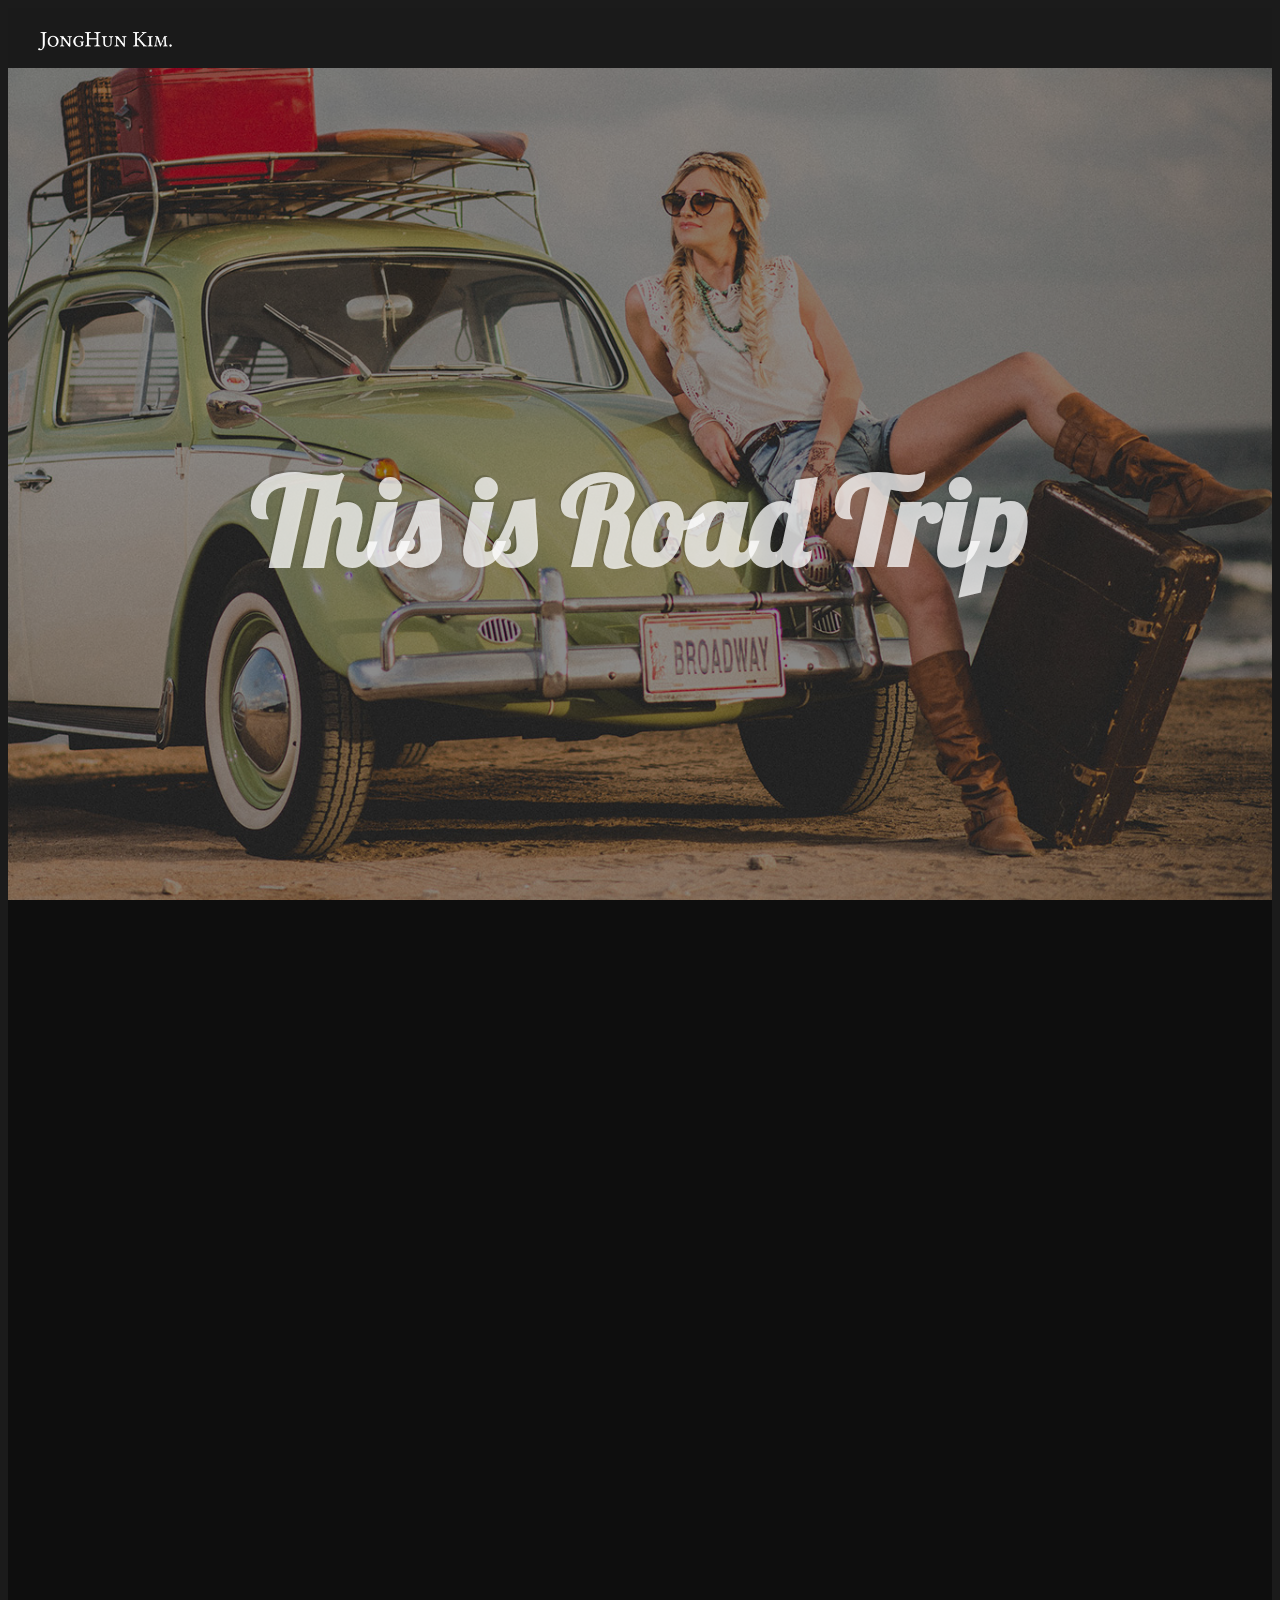
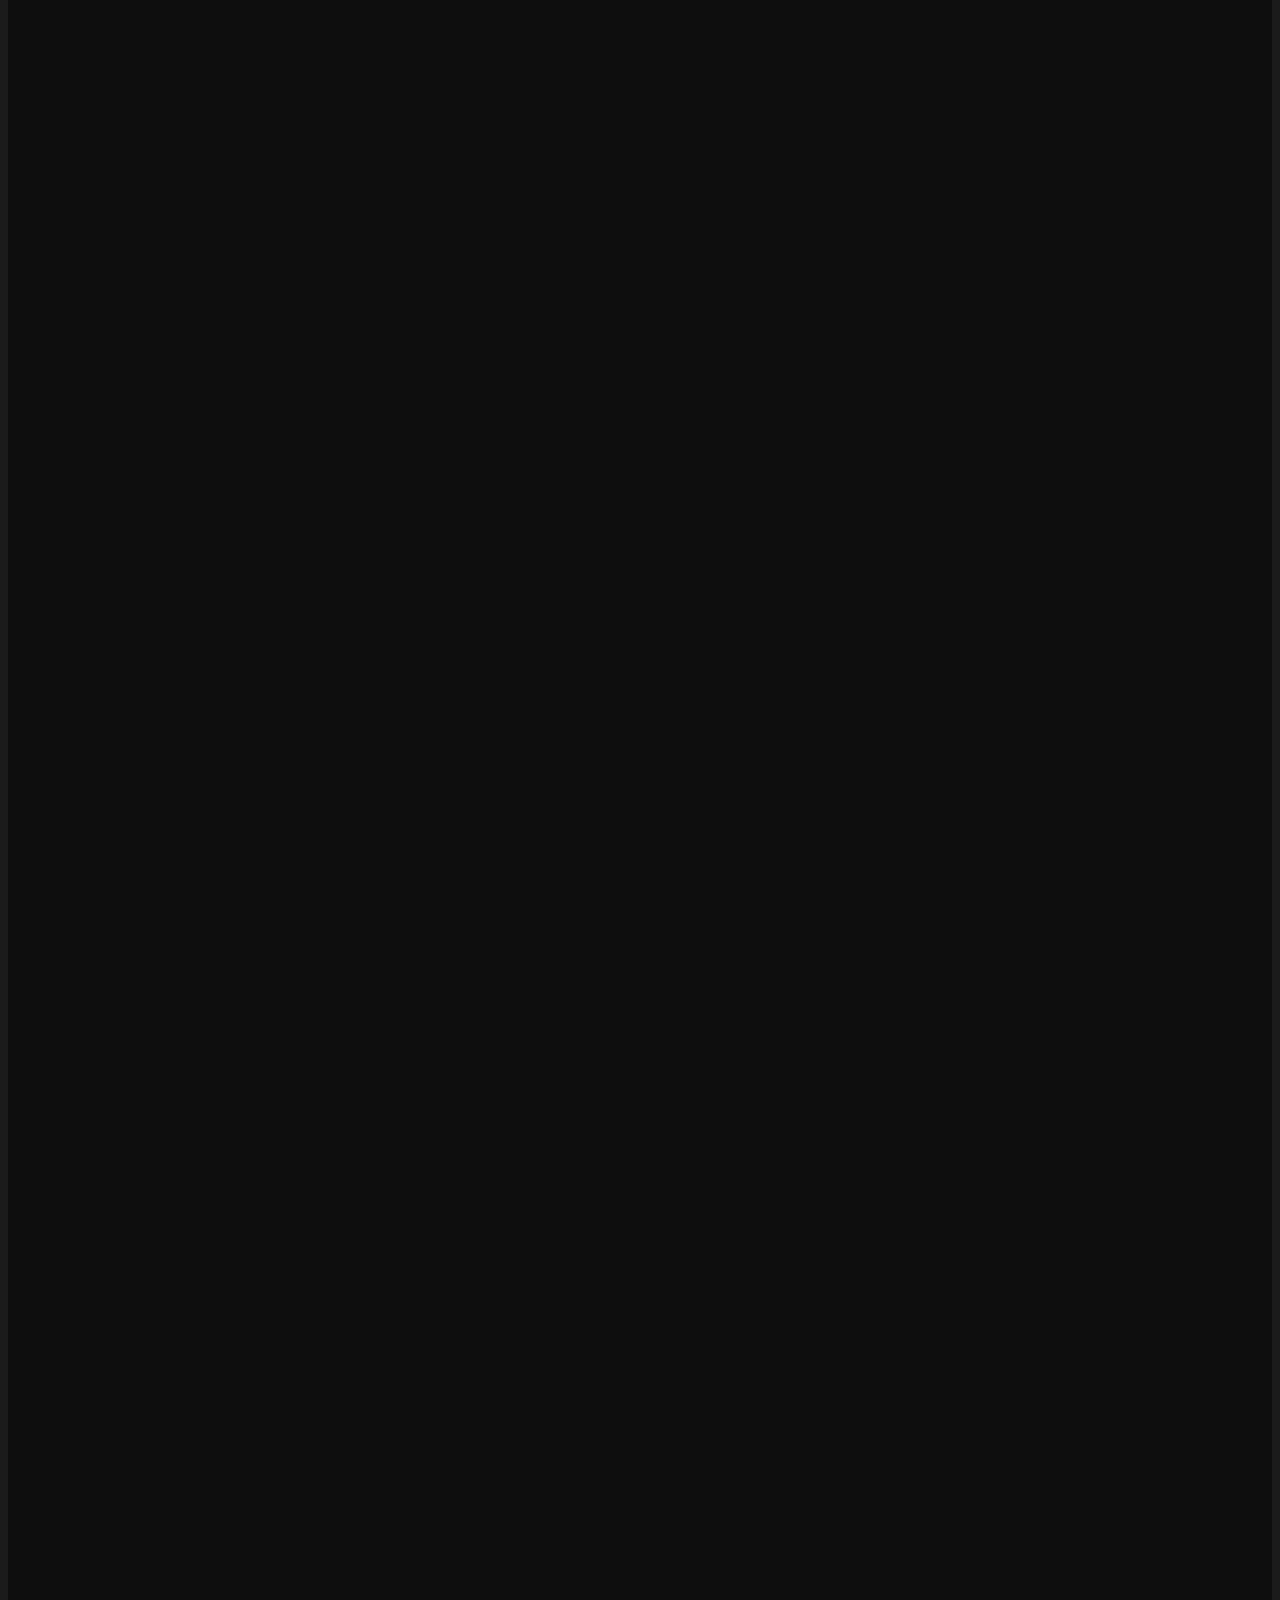
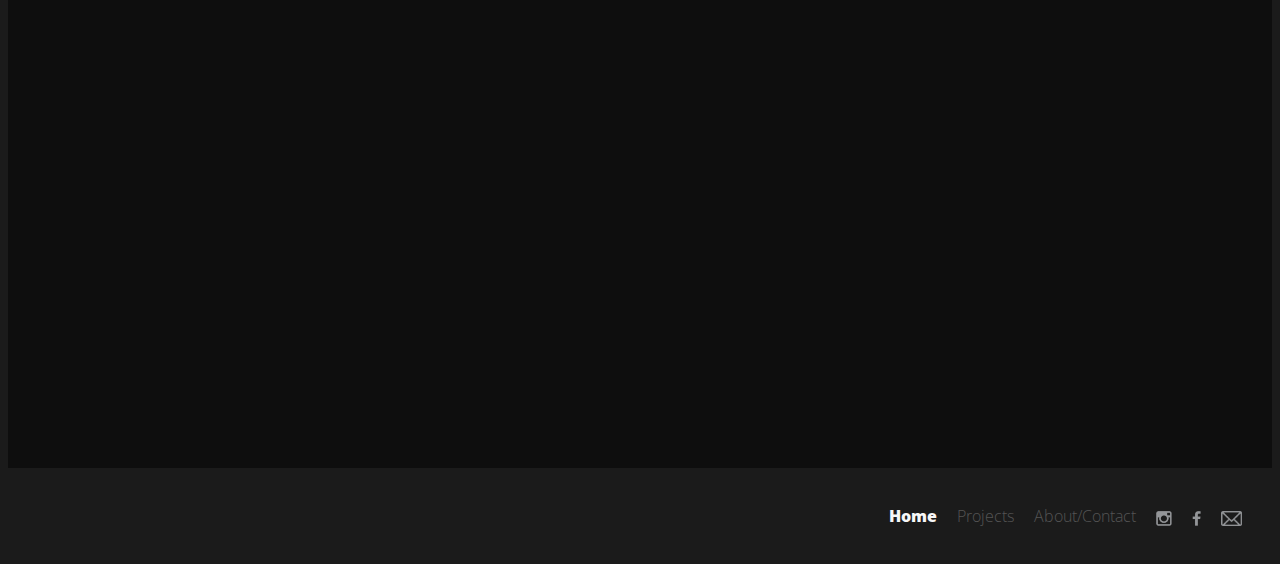
<file: HTML Final/index.html>
<!DOCTYPE HTML>
<html>
	<head>
		<title>Road Trip by TEMPLATED</title>
		<meta charset="utf-8" />
		<meta name="viewport" content="width=device-width, initial-scale=1" />
		<link rel="stylesheet" href="assets/css/main.css" />
	</head>
	<style>
.navbar{
	height: 60px;
	width: 100%;
	background-color: #1a1a1a;
}
.navbar #logo{
	line-height: 60px;
	padding-left: 30px;
}
.navbar #logo img{
	vertical-align: middle;
}
#menu{
	float: right;
	list-style: none;
	padding-right: 30px;
	line-height: 60px;
}
#menu li{
	float: left;
	margin-left: 20px;
}
#menu li a{
	text-decoration: none;
	color: #545454;
	font-size: 16px;
}
#menu img{
	vertical-align: middle;
}
#menu .Home{
	color: #f7f7f7;
	font-weight: 900;
}

#menu .Projects{
}
#menu .About{
}

	</style>

	<body>

<div class="navbar">
	<a href="Home.html" id="logo">
		<img src="logo_white.png" height="24">
		</a>

	<ul id="menu">
		<li><a href="Home.html" class="Home">Home</a></li>
		<li><a href="Projects.html" class="Projects">Projects</a></li>
		<li><a href="About.html" class="About">About/Contact</a></li>

		<li><a href="https://www.instagram.com/dvsvp/?hl=ko" target="_blank">
			<img src="insta.png" height="15">
		</a></li>

		<li><a href="https://www.facebook.com/kjhumal" target="_blank">
			<img src="facebook.png" height="15">
		</a></li>

		<li><a href="mailto:someone@example.com?Subject=Hello%20again" target="_top">
			<img src="email.png" height="15">
		</a></li>
	</ul>
</div>

		<!-- Banner -->

			<section id="banner" class="bg-img" data-bg="banner.jpg">
				<div class="inner">
					<header>
						<h1>This is Road Trip</h1>
					</header>
				</div>
				<a href="#one" class="more">Learn More</a>
			</section>

		<!-- One -->
			<section id="one" class="wrapper post bg-img" data-bg="banner2.jpg">
				<div class="inner">
					<article class="box">
						<header>
							<h2>Nibh non lobortis mus nibh</h2>
							<p>01.01.2017</p>
						</header>
						<div class="content">
							<p>Scelerisque enim mi curae erat ultricies lobortis donec velit in per cum consectetur purus a enim platea vestibulum lacinia et elit ante scelerisque vestibulum. At urna condimentum sed vulputate a duis in senectus ullamcorper lacus cubilia consectetur odio proin sociosqu a parturient nam ac blandit praesent aptent. Eros dignissim mus mauris a natoque ad suspendisse nulla a urna in tincidunt tristique enim arcu litora scelerisque eros suspendisse.</p>
						</div>
						<footer>
							<a href="generic.html" class="button alt">Learn More</a>
						</footer>
					</article>
				</div>
				<a href="#two" class="more">Learn More</a>
			</section>

		<!-- Two -->
			<section id="two" class="wrapper post bg-img" data-bg="banner5.jpg">
				<div class="inner">
					<article class="box">
						<header>
							<h2>Mus elit a ultricies at</h2>
							<p>12.21.2016</p>
						</header>
						<div class="content">
							<p>Scelerisque enim mi curae erat ultricies lobortis donec velit in per cum consectetur purus a enim platea vestibulum lacinia et elit ante scelerisque vestibulum. At urna condimentum sed vulputate a duis in senectus ullamcorper lacus cubilia consectetur odio proin sociosqu a parturient nam ac blandit praesent aptent. Eros dignissim mus mauris a natoque ad suspendisse nulla a urna in tincidunt tristique enim arcu litora scelerisque eros suspendisse.</p>
						</div>
						<footer>
							<a href="generic.html" class="button alt">Learn More</a>
						</footer>
					</article>
				</div>
				<a href="#three" class="more">Learn More</a>
			</section>

		<!-- Three -->
			<section id="three" class="wrapper post bg-img" data-bg="banner4.jpg">
				<div class="inner">
					<article class="box">
						<header>
							<h2>Varius a cursus aliquet</h2>
							<p>11.11.2016</p>
						</header>
						<div class="content">
							<p>Scelerisque enim mi curae erat ultricies lobortis donec velit in per cum consectetur purus a enim platea vestibulum lacinia et elit ante scelerisque vestibulum. At urna condimentum sed vulputate a duis in senectus ullamcorper lacus cubilia consectetur odio proin sociosqu a parturient nam ac blandit praesent aptent. Eros dignissim mus mauris a natoque ad suspendisse nulla a urna in tincidunt tristique enim arcu litora scelerisque eros suspendisse.</p>
						</div>
						<footer>
							<a href="generic.html" class="button alt">Learn More</a>
						</footer>
					</article>
				</div>
				<a href="#four" class="more">Learn More</a>
			</section>


	

		<!-- Scripts -->
			<script src="assets/js/jquery.min.js"></script>
			<script src="assets/js/jquery.scrolly.min.js"></script>
			<script src="assets/js/jquery.scrollex.min.js"></script>
			<script src="assets/js/skel.min.js"></script>
			<script src="assets/js/util.js"></script>
			<script src="assets/js/main.js"></script>

	</body>
</html>
</file>
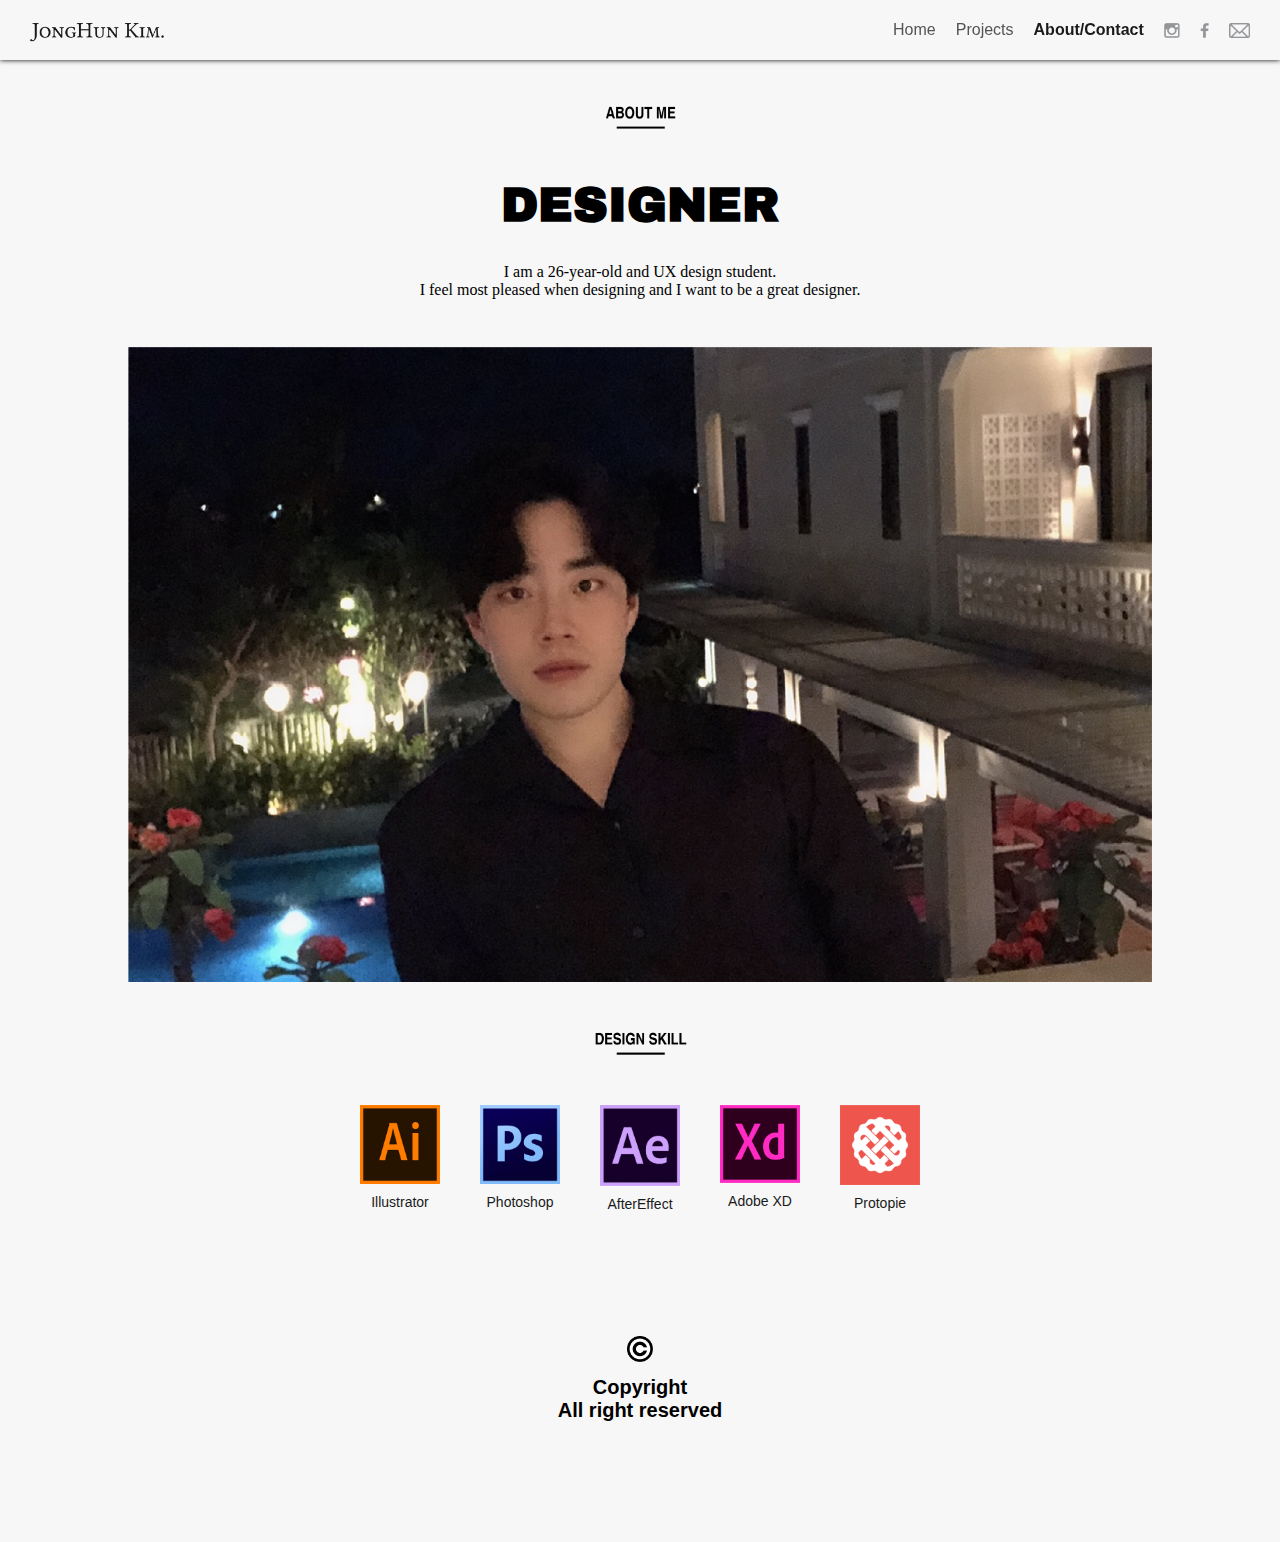
<file: HTML Final/About.html>
<!DOCTYPE html>
<html>
<head>
	<title>About/Contact</title>
	<meta charset="utf-8" />
	<link href="https://fonts.googleapis.com/css?family=Archivo+Black&display=swap" rel="stylesheet">
</head>

<style>
*{
	margin: 0;
	padding: 0;
	box-sizing: border-box;
}
body {
  font-family: "Helvetica";
  background-color: #f7f7f7;
}

/*navbar*/
.navbar2{
	height: 60px;
	background-color: #f7f7f7;
	width: 100%;
	position: fixed;
	box-shadow: 0 0 5px;
}
.navbar2 #logo2{
	line-height: 60px;
	padding-left: 30px;
}
.navbar2 #logo2 img{
	vertical-align: middle;
}
#menu2{
	float: right;
	list-style: none;
	padding-right: 30px;
	line-height: 60px;
}
#menu2 li{
	float: left;
	margin-left: 20px;
}
#menu2 li a{
	text-decoration: none;
	color: #545454;
	font-size: 16px;
}
#menu2 img{
	vertical-align: middle;
}
#menu2 .Home{
}
#menu2 .Projects{
}
#menu2 .About{
		color: #1a1a1a;
	font-weight: 900;
}
#menu2 .Projects:hover{
opacity: 0.6;
}
#menu2 .About:hover{
opacity: 0.6;
}
#menu2 img:hover{
opacity: 0.6;
}
/*content*/
.cheat{
	height: 60px;
	background-color: white;
}
.content{
	text-align: center;
}
.content h1{
	font-size: 48px;
	margin-bottom: 32px;
	font-family: 'Archivo Black', sans-serif;
}
.content h2{
	font-family: 'Archivo Black', sans-serif;
	margin-bottom: 24px;
	font-size: 32px;
	margin-top: 60px;
}
.content p{
	font-family: "Helvetica33-ExtendedThin";
	margin-bottom: 48px;
}
.skill_logo{
	float: left;
	text-align: center;
}
.skill_logo a{
	text-decoration: none;
	color: 1a1a1a;
}
.skill_logo img{
	display: block;
	margin-left: 20px;
	margin-right: 20px;
}
h5{
	color: #1a1a1a;
	font-weight: 100;
	margin-top: 10px;
	font-size: 14px;
}
.all_logo{
	display: inline-block;
	text-align: center;
}
.clearfix{
	clear: both;
}
.copyright{
	margin-top: 120px;
}
.copyright h4{
	color: black;
	margin-bottom: 120px;
	margin-top: 10px;
	font-size: 20px;
}

</style>

<body>

<div class="navbar2">
	<a href="Home.html" id="logo2">
		<img src="logo_black.png" height="24">
		</a>

	<ul id="menu2">
		<li><a href="Home.html" class="Home">Home</a></li>
		<li><a href="Projects.html" class="Projects">Projects</a></li>
		<li><a href="About.html" class="About">About/Contact</a></li>

		<li><a href="https://www.instagram.com/dvsvp/?hl=ko" target="_blank">
			<img src="insta.png" height="15">
		</a></li>

		<li><a href="https://www.facebook.com/kjhumal" target="_blank">
			<img src="facebook.png" height="15">
		</a></li>

		<li><a href="mailto:someone@example.com?Subject=Hello%20again" target="_top">
			<img src="email.png" height="15">
		</a></li>
	</ul>
</div>

<div class="cheat"></div> 

<div class="content">
	<img src="aboutme.png" width="100%">

	<h1>DESIGNER</h1>
	<p>I am a 26-year-old and UX design student.<br>
I feel most pleased when designing and I want to be a great designer.</p>

	<img src="about.png" width="80%">
	<img src="designskill.png" width="100%">

	
	


	<div class="all_logo">
	<div class="skill_logo">
		<a href="https://www.adobe.com/kr/products/illustrator.html?gclid=CjwKCAjwuqfoBRAEEiwAZErCsnEsUqB1ae44fsSE--pSgvmx-qjW3v4iaPsBHR__L0ec15ZBe3J6NBoCU1oQAvD_BwE&sdid=T6SQLW1W&mv=search&ef_id=CjwKCAjwuqfoBRAEEiwAZErCsnEsUqB1ae44fsSE--pSgvmx-qjW3v4iaPsBHR__L0ec15ZBe3J6NBoCU1oQAvD_BwE:G:s&s_kwcid=AL!3085!3!155877985132!e!!g!!adobe%20illustrator">
			<img src="logo/ai.png" width="80"px>
			<h5>Illustrator</h5>
		</a>
	</div>

	<div class="skill_logo">
		<a href="https://www.adobe.com/kr/products/xd.html">
			<img src="logo/ps.png" width="80"px>
			<h5>Photoshop</h5>
		</a>
	</div>

	<div class="skill_logo">
		<a href="https://www.adobe.com/kr/products/aftereffects/free-trial-download.html">
			<img src="logo/ae.png" width="80"px>
			<h5>AfterEffect</h5>
		</a>
	</div>

	<div class="skill_logo">
		<a href="https://www.adobe.com/kr/products/xd.html">
			<img src="logo/xd.png" width="80"px>
			<h5>Adobe XD</h5>
		</a>
	</div>

	<div class="skill_logo">
		<a href="https://www.adobe.com/kr/products/photoshop.html">
			<img src="logo/protopie.png" width="80"px>
			<h5>Protopie</h5>
		</a>
	</div>
	</div>

	<div class="clearfix"></div>

	<div class="copyright">	
		<img src="logo/copy.png" width="2%">	
		<h4>Copyright<br>All right reserved</h4>
	</div>
</div>



</body>
</html>
</file>
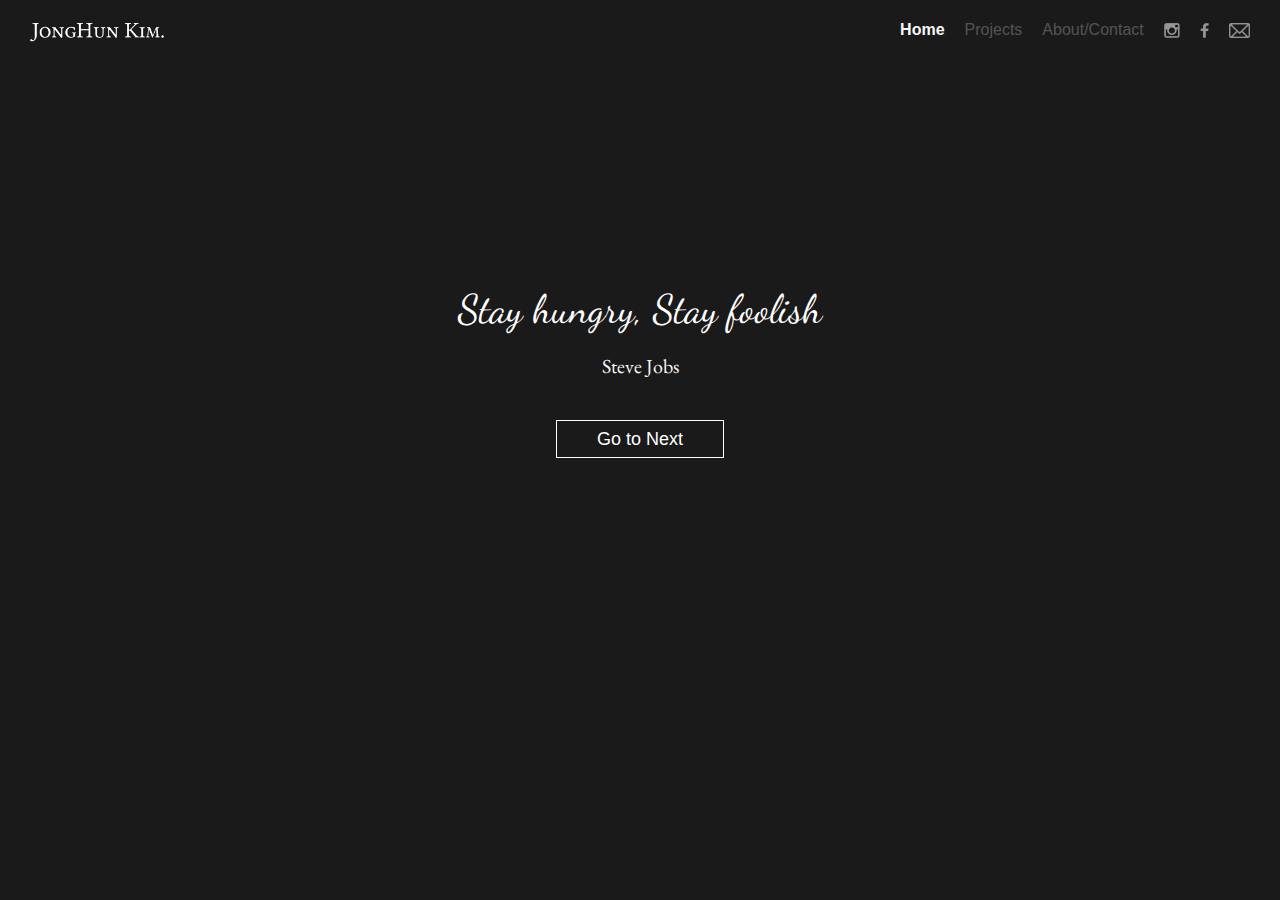
<file: HTML Final/Home.html>
<!DOCTYPE html>
<html>

<head>
	<title>JongHun Kim.</title>
	<meta charset="utf-8" />
	<!-- <link rel="stylesheet" href="https://stackpath.bootstrapcdn.com/bootstrap/4.3.1/css/bootstrap.min.css" integrity="sha384-ggOyR0iXCbMQv3Xipma34MD+dH/1fQ784/j6cY/iJTQUOhcWr7x9JvoRxT2MZw1T" crossorigin="anonymous"> -->
	<link href="https://fonts.googleapis.com/css?family=Dancing+Script|EB+Garamond&display=swap" rel="stylesheet">
</head>

<style>
*{
	margin: 0;
	padding: 0;
	box-sizing: border-box;
}
body {
  font-family: "Helvetica";
  background-color: #1a1a1a;
}
/*-----------css----------*/

/*.carousel-inner{
	height: 500px;
}
.carousel-item{
	background-color: gray;
	height: 100%;
}

.carousel-item.item1{
	background-image: url(banner1.jpg);
	background-size: cover;
	background-position: center center;
}
.carousel-item.item2{
	background-image: url(banner1.jpg);
	background-size: cover;
	background-position: center center;
}
.carousel-item.item3{
	background-image: url(banner1.jpg);
	background-size: cover;
	background-position: center center;
}
.carousel-item.item4{
	background-image: url(banner1.jpg);
	background-size: cover;
	background-position: center center;
}*/


/*--------------navbar*-----------------*/
.navbar2{
	height: 60px;
	width: 100%;
	background-color: #1a1a1a;
}
.navbar2 #logo2{
	line-height: 60px;
	padding-left: 30px;
}
.navbar2 #logo2 img{
	vertical-align: middle;
}
#menu2{
	float: right;
	list-style: none;
	padding-right: 30px;
	line-height: 60px;
}
#menu2 li{
	float: left;
	margin-left: 20px;
}
#menu2 li a{
	text-decoration: none;
	color: #545454;
	font-size: 16px;
}
#menu2 img{
	vertical-align: middle;
}
#menu2 .Home{
	color: #f7f7f7;
	font-weight: 900;
}
#menu2 .Projects{
}
#menu2 .About{
}
#menu2 .Projects:hover{
opacity: 0.6;
}
#menu2 .About:hover{
opacity: 0.6;
}
#menu2 img:hover{
opacity: 0.6;
}

/*banner*/


.hero-header {
  height: 684px;
  background-color:#1a1a1a;
}
.hero-header .helper {
  display: inline-block;
  height: 90%;
  vertical-align: middle;
}
.info {
  color: white;
  text-align: center;
  display: inline-block;
  width: 100%;
  vertical-align: middle;
}
.info h1 {
  margin-top: 0;
  margin-bottom: 10px;
  font-size: 40px;
  font-family: 'Dancing Script', cursive;
  font-weight: 100;
}
.info h2 {
  margin-top: 20px;
  margin-bottom: 50px;
  font-size: 20px;
  font-weight: 100;
  color: #f7f7f7;
  font-family: 'EB Garamond', serif;
}
.NEXT {
  color: white;
  text-decoration: none;
  font-size: 18px;
  border: 1px solid white;
  box-sizing: border-box;
  padding: 8px 40px;

}
.NEXT:hover{
	color: #1a1a1a;
	background-color: #f7f7f7;
	padding: 10px 42px;
}


</style>

<body>

<div class="navbar2">
	<a href="Home.html" id="logo2">
		<img src="logo_white.png" height="24">
		</a>

	<ul id="menu2">
		<li><a href="Home.html" class="Home">Home</a></li>
		<li><a href="Projects.html" class="Projects">Projects</a></li>
		<li><a href="About.html" class="About">About/Contact</a></li>

		<li><a href="https://www.instagram.com/dvsvp/?hl=ko" target="_blank">
			<img src="insta.png" height="15">
		</a></li>

		<li><a href="https://www.facebook.com/kjhumal" target="_blank">
			<img src="facebook.png" height="15">
		</a></li>

		<li><a href="mailto:someone@example.com?Subject=Hello%20again" target="_top">
			<img src="email.png" height="15">
		</a></li>
	</ul>
</div>

	  	  <div class="hero-header">
	    <div class="helper"></div><div class="info">
	      <h1>Stay hungry, Stay foolish</h1>
	      <h2>Steve Jobs</h2>

	      <a href="projects.html" class="NEXT">Go to Next</a>
	    </div>
	  </div>

</div>

<!--------------slide-------------->



<!--------js---------->


</body>
</html>
</file>
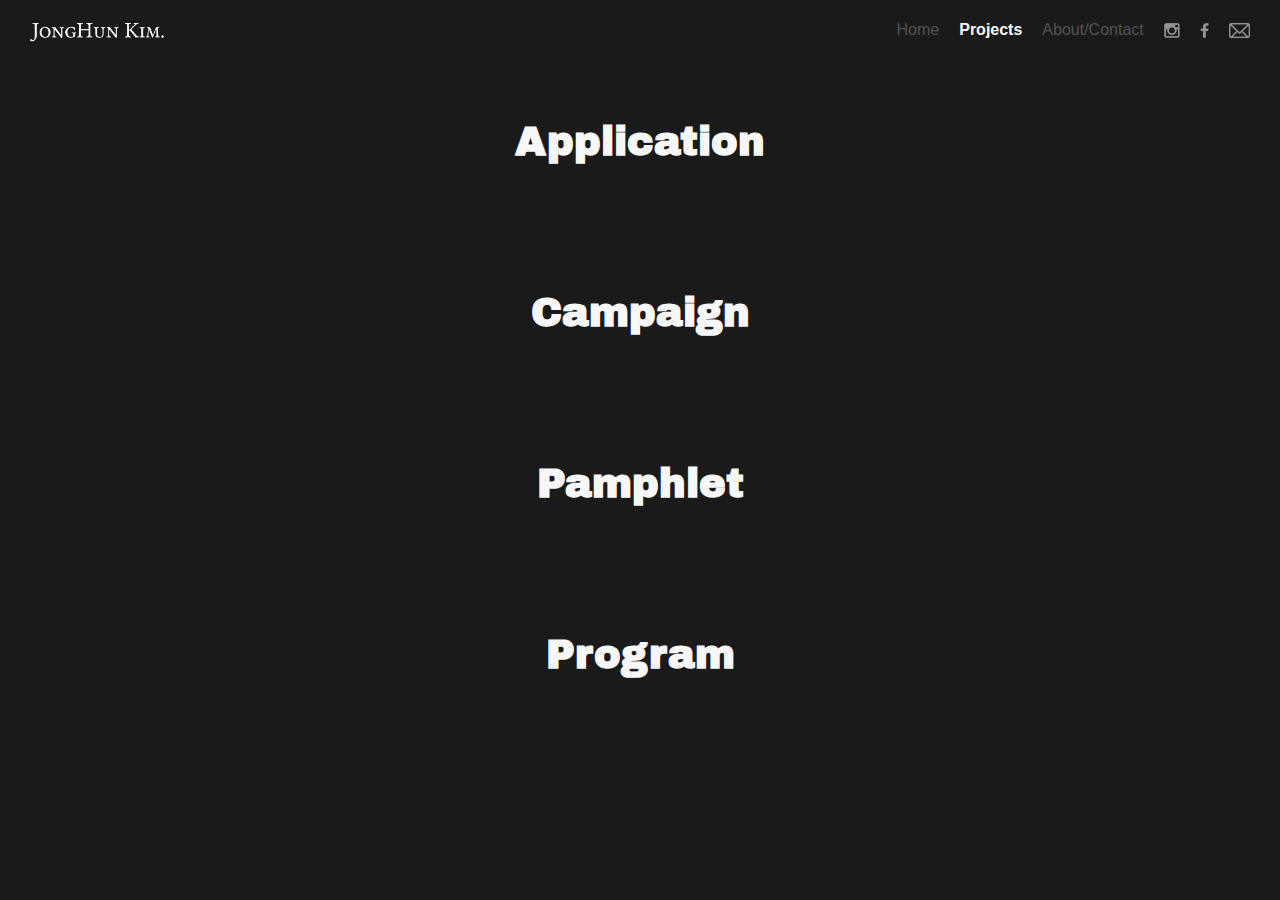
<file: HTML Final/Projects.html>
<!DOCTYPE html>
<html>
<head>
	<title>Projects</title>

	<meta charset="utf-8" />
	<link href="https://fonts.googleapis.com/css?family=Archivo+Black&display=swap" rel="stylesheet">
</head>

<style>
*{
	margin: 0;
	padding: 0;
	box-sizing: border-box;
}
body {
  font-family: "Helvetica";
  background-color: #1a1a1a;
}

/*navbar*/
.navbar2{
	height: 60px;
	width: 100%;
	background-color: #1a1a1a;
}
.navbar2 #logo2{
	line-height: 60px;
	padding-left: 30px;
}
.navbar2 #logo2 img{
	vertical-align: middle;
}
#menu2{
	float: right;
	list-style: none;
	padding-right: 30px;
	line-height: 60px;
}
#menu2 li{
	float: left;
	margin-left: 20px;
}
#menu2 li a{
	text-decoration: none;
	color: #545454;
	font-size: 16px;
}
#menu2 img{
	vertical-align: middle;
}
#menu2 .Home{
}
#menu2 .Projects{
		color: #f7f7f7;
	font-weight: 900;
}
#menu2 .About{
}
#menu2 .Home:hover{
opacity: 0.6;
}
#menu2 .About:hover{
opacity: 0.6;
}
#menu2 img:hover{
opacity: 0.6;
}
.projects{
	height: 684px;
}
.link-container1{
  display: block;
	width: 100%;
	height: 25%;
	padding: 60px;
	text-align: center;
	text-decoration: none;

}
.link-container2{
  display: block;
	width: 100%;
	height: 25%;
	padding: 60px;
	text-align: center;
	text-decoration: none;

}
.link-container3{
  display: block;
	width: 100%;
	height: 25%;
	padding: 60px;
	text-align: center;
	text-decoration: none;
	
}
.link-container4{
  display: block;
	width: 100%;
	height: 25%;
	padding: 60px;
	text-align: center;
	text-decoration: none;
	
}
h1{
  font-size: 40px;
  color: #f7f7f7;
  font-family: 'Archivo Black', sans-serif;
}
.link-container1:hover{
	background-color: #333333;
	background-image: url(1.jpg);
	background-size: cover;
	background-position: center center;
}
.link-container2:hover{
	background-color: #333333;
	background-image: url(2.jpg);
	background-size: cover;
	background-position: center center;
}
.link-container3:hover{
	background-color: #333333;
	background-image: url(3.jpg);
	background-size: cover;
	background-position: center center;
}
.link-container4:hover{
	background-color: #333333;
	background-image: url(4.jpg);
	background-size: cover;
	background-position: center center;
}


/*content*/


</style>

<body>

<div class="navbar2">
	<a href="Home.html" id="logo2">
		<img src="logo_white.png" height="24">
		</a>

	<ul id="menu2">
		<li><a href="Home.html" class="Home">Home</a></li>
		<li><a href="Projects.html" class="Projects">Projects</a></li>
		<li><a href="About.html" class="About">About/Contact</a></li>

		<li><a href="https://www.instagram.com/dvsvp/?hl=ko" target="_blank">
			<img src="insta.png" height="15">
		</a></li>

		<li><a href="https://www.facebook.com/kjhumal" target="_blank">
			<img src="facebook.png" height="15">
		</a></li>

		<li><a href="mailto:someone@example.com?Subject=Hello%20again" target="_top">
			<img src="email.png" height="15">
		</a></li>
	</ul>
</div>
<div class="projects">
	<a class="link-container1" href="Application.html">
		<h1>Application</h1>
	</a>
	<a class="link-container2" href="Campaign.html">
		<h1>Campaign</h1>
	</a>
	<a class="link-container3" href="Pamphlet.html">
		<h1>Pamphlet</h1>
	</a>
	<a class="link-container4" href="Program.html">
		<h1>Program</h1>
	</a>

</div>



</body>
</html>
</file>
<file: HTML Final/assets/css/main.css>
@charset "UTF-8";
@import url(font-awesome.min.css);
@import url("https://fonts.googleapis.com/css?family=Lobster|Open+Sans:300,400,600,700,800");

/* Box Model */

	*, *:before, *:after {
		-moz-box-sizing: border-box;
		-webkit-box-sizing: border-box;
		box-sizing: border-box;
	}

/* Containers */

	.container {
		margin-left: auto;
		margin-right: auto;
	}

	.container.\31 25\25 {
		width: 100%;
		max-width: 100em;
		min-width: 80em;
	}

	.container.\37 5\25 {
		width: 60em;
	}

	.container.\35 0\25 {
		width: 40em;
	}

	.container.\32 5\25 {
		width: 20em;
	}

	.container {
		width: 80em;
	}


/* Grid */

	.row {
		border-bottom: solid 1px transparent;
		-moz-box-sizing: border-box;
		-webkit-box-sizing: border-box;
		box-sizing: border-box;
	}

	.row > * {
		float: left;
		-moz-box-sizing: border-box;
		-webkit-box-sizing: border-box;
		box-sizing: border-box;
	}

	.row:after, .row:before {
		content: '';
		display: block;
		clear: both;
		height: 0;
	}

	.row.uniform > * > :first-child {
		margin-top: 0;
	}

	.row.uniform > * > :last-child {
		margin-bottom: 0;
	}

	.row.\30 \25 > * {
		padding: 0 0 0 0em;
	}

	.row.\30 \25 {
		margin: 0 0 -1px 0em;
	}

	.row.uniform.\30 \25 > * {
		padding: 0em 0 0 0em;
	}

	.row.uniform.\30 \25 {
		margin: 0em 0 -1px 0em;
	}

	.row > * {
		padding: 0 0 0 2em;
	}

	.row {
		margin: 0 0 -1px -2em;
	}

	.row.uniform > * {
		padding: 2em 0 0 2em;
	}

	.row.uniform {
		margin: -2em 0 -1px -2em;
	}

	.row.\32 00\25 > * {
		padding: 0 0 0 4em;
	}

	.row.\32 00\25 {
		margin: 0 0 -1px -4em;
	}

	.row.uniform.\32 00\25 > * {
		padding: 4em 0 0 4em;
	}

	.row.uniform.\32 00\25 {
		margin: -4em 0 -1px -4em;
	}

	.row.\31 50\25 > * {
		padding: 0 0 0 3em;
	}

	.row.\31 50\25 {
		margin: 0 0 -1px -3em;
	}

	.row.uniform.\31 50\25 > * {
		padding: 3em 0 0 3em;
	}

	.row.uniform.\31 50\25 {
		margin: -3em 0 -1px -3em;
	}

	.row.\35 0\25 > * {
		padding: 0 0 0 1em;
	}

	.row.\35 0\25 {
		margin: 0 0 -1px -1em;
	}

	.row.uniform.\35 0\25 > * {
		padding: 1em 0 0 1em;
	}

	.row.uniform.\35 0\25 {
		margin: -1em 0 -1px -1em;
	}

	.row.\32 5\25 > * {
		padding: 0 0 0 0.5em;
	}

	.row.\32 5\25 {
		margin: 0 0 -1px -0.5em;
	}

	.row.uniform.\32 5\25 > * {
		padding: 0.5em 0 0 0.5em;
	}

	.row.uniform.\32 5\25 {
		margin: -0.5em 0 -1px -0.5em;
	}

	.\31 2u, .\31 2u\24 {
		width: 100%;
		clear: none;
		margin-left: 0;
	}

	.\31 1u, .\31 1u\24 {
		width: 91.6666666667%;
		clear: none;
		margin-left: 0;
	}

	.\31 0u, .\31 0u\24 {
		width: 83.3333333333%;
		clear: none;
		margin-left: 0;
	}

	.\39 u, .\39 u\24 {
		width: 75%;
		clear: none;
		margin-left: 0;
	}

	.\38 u, .\38 u\24 {
		width: 66.6666666667%;
		clear: none;
		margin-left: 0;
	}

	.\37 u, .\37 u\24 {
		width: 58.3333333333%;
		clear: none;
		margin-left: 0;
	}

	.\36 u, .\36 u\24 {
		width: 50%;
		clear: none;
		margin-left: 0;
	}

	.\35 u, .\35 u\24 {
		width: 41.6666666667%;
		clear: none;
		margin-left: 0;
	}

	.\34 u, .\34 u\24 {
		width: 33.3333333333%;
		clear: none;
		margin-left: 0;
	}

	.\33 u, .\33 u\24 {
		width: 25%;
		clear: none;
		margin-left: 0;
	}

	.\32 u, .\32 u\24 {
		width: 16.6666666667%;
		clear: none;
		margin-left: 0;
	}

	.\31 u, .\31 u\24 {
		width: 8.3333333333%;
		clear: none;
		margin-left: 0;
	}

	.\31 2u\24 + *,
	.\31 1u\24 + *,
	.\31 0u\24 + *,
	.\39 u\24 + *,
	.\38 u\24 + *,
	.\37 u\24 + *,
	.\36 u\24 + *,
	.\35 u\24 + *,
	.\34 u\24 + *,
	.\33 u\24 + *,
	.\32 u\24 + *,
	.\31 u\24 + * {
		clear: left;
	}

	.\-11u {
		margin-left: 91.66667%;
	}

	.\-10u {
		margin-left: 83.33333%;
	}

	.\-9u {
		margin-left: 75%;
	}

	.\-8u {
		margin-left: 66.66667%;
	}

	.\-7u {
		margin-left: 58.33333%;
	}

	.\-6u {
		margin-left: 50%;
	}

	.\-5u {
		margin-left: 41.66667%;
	}

	.\-4u {
		margin-left: 33.33333%;
	}

	.\-3u {
		margin-left: 25%;
	}

	.\-2u {
		margin-left: 16.66667%;
	}

	.\-1u {
		margin-left: 8.33333%;
	}



/* Basic */

	
	body {
		-ms-overflow-style: scrollbar;
	}


	body {
		background: #1b1b1b;
	}

		body.is-loading *, body.is-loading *:before, body.is-loading *:after {
			-moz-animation: none !important;
			-webkit-animation: none !important;
			-ms-animation: none !important;
			animation: none !important;
			-moz-transition: none !important;
			-webkit-transition: none !important;
			-ms-transition: none !important;
			transition: none !important;
		}

	.inner {
		width: 60em;
	}



/* Type */

	body {
		background-color: #1b1b1b;
		color: rgba(255, 255, 255, 0.75);
	}

	body, input, select, textarea {
		font-family: "Open Sans", Arial, Helvetica, sans-serif;
		font-size: 13pt;
		font-weight: 300;
		line-height: 1.65;
	}



	a {
		text-decoration: underline;
	}

		a:hover {
			text-decoration: none;
		}

	strong, b {
		font-weight: 600;
	}

	em, i {
		font-style: italic;
	}

	p {
		margin: 0 0 2em 0;
	}

	h1, h2, h3, h4, h5, h6 {
		font-weight: 600;
		line-height: 1.5;
		margin: 0 0 1em 0;
		text-transform: uppercase;
	}

		h1 a, h2 a, h3 a, h4 a, h5 a, h6 a {
			color: inherit;
			text-decoration: none;
		}

	h2 {
		font-size: 1.75em;
	}

	h3 {
		font-size: 1.35em;
	}

	h4 {
		font-size: 1.1em;
	}

	h5 {
		font-size: 0.9em;
	}

	h6 {
		font-size: 0.7em;
	}

	sub {
		font-size: 0.8em;
		position: relative;
		top: 0.5em;
	}

	sup {
		font-size: 0.8em;
		position: relative;
		top: -0.5em;
	}

	blockquote {
		border-left: solid 4px;
		font-style: italic;
		margin: 0 0 2em 0;
		padding: 0.5em 0 0.5em 2em;
	}

	code {
		border-radius: 4px;
		border: solid 1px;
		font-family: "Courier New", monospace;
		font-size: 0.9em;
		margin: 0 0.25em;
		padding: 0.25em 0.65em;
	}

	pre {
		-webkit-overflow-scrolling: touch;
		font-family: "Courier New", monospace;
		font-size: 0.9em;
		margin: 0 0 2em 0;
	}

		pre code {
			display: block;
			line-height: 1.75;
			padding: 1em 1.5em;
			overflow-x: auto;
		}

	hr {
		border: 0;
		border-bottom: solid 1px;
		margin: 2em 0;
	}

		hr.major {
			margin: 3em 0;
		}

	.align-left {
		text-align: left;
	}

	.align-center {
		text-align: center;
	}

	.align-right {
		text-align: right;
	}

	input, select, textarea {
		color: #fff;
	}

	a {
		color: #F64747;
	}

	strong, b {
		color: #fff;
	}

	h1, h2, h3, h4, h5, h6 {
		color: #fff;
	}

	blockquote {
		border-left-color: rgba(144, 144, 144, 0.25);
	}

	code {
		background: rgba(144, 144, 144, 0.075);
		border-color: rgba(144, 144, 144, 0.25);
	}

	hr {
		border-bottom-color: rgba(144, 144, 144, 0.25);
	}

/* Box */

	.box {
		background: rgba(0, 0, 0, 0.5);
		border-radius: 4px;
		margin-bottom: 2em;
		overflow: hidden;
		padding: 4em;
	}

		.box > :last-child,
		.box > :last-child > :last-child,
		.box > :last-child > :last-child > :last-child {
			margin-bottom: 0;
		}

		.box header h2 {
			margin: 0 0 .5em 0;
			color: #FFF;
		}

		.box header p {
			color: rgba(255, 255, 255, 0.5);
		}

		.box.alt {
			border: 0;
			border-radius: 0;
			padding: 0;
		}

		

/* Button */

	input[type="submit"],
	input[type="reset"],
	input[type="button"],
	button,
	.button {
		-moz-appearance: none;
		-webkit-appearance: none;
		-ms-appearance: none;
		appearance: none;
		-moz-transition: background-color 0.2s ease-in-out, color 0.2s ease-in-out;
		-webkit-transition: background-color 0.2s ease-in-out, color 0.2s ease-in-out;
		-ms-transition: background-color 0.2s ease-in-out, color 0.2s ease-in-out;
		transition: background-color 0.2s ease-in-out, color 0.2s ease-in-out;
		border-radius: 4px;
		border: 0;
		cursor: pointer;
		display: inline-block;
		font-weight: 600;
		height: 2.85em;
		line-height: 2.95em;
		padding: 0 1.5em;
		text-align: center;
		text-decoration: none;
		white-space: nowrap;
		text-transform: uppercase;
	}

		input[type="submit"].icon,
		input[type="reset"].icon,
		input[type="button"].icon,
		button.icon,
		.button.icon {
			padding-left: 1.35em;
		}

			input[type="submit"].icon:before,
			input[type="reset"].icon:before,
			input[type="button"].icon:before,
			button.icon:before,
			.button.icon:before {
				margin-right: 0.5em;
			}

		input[type="submit"].fit,
		input[type="reset"].fit,
		input[type="button"].fit,
		button.fit,
		.button.fit {
			display: block;
			margin: 0 0 1em 0;
			width: 100%;
		}

		input[type="submit"].small,
		input[type="reset"].small,
		input[type="button"].small,
		button.small,
		.button.small {
			font-size: 0.8em;
		}

		input[type="submit"].big,
		input[type="reset"].big,
		input[type="button"].big,
		button.big,
		.button.big {
			font-size: 1.35em;
		}

		input[type="submit"].disabled, input[type="submit"]:disabled,
		input[type="reset"].disabled,
		input[type="reset"]:disabled,
		input[type="button"].disabled,
		input[type="button"]:disabled,
		button.disabled,
		button:disabled,
		.button.disabled,
		.button:disabled {
			-moz-pointer-events: none;
			-webkit-pointer-events: none;
			-ms-pointer-events: none;
			pointer-events: none;
			opacity: 0.25;
		}

	

	input[type="submit"],
	input[type="reset"],
	input[type="button"],
	button,
	.button {
		background-color: #5a5a5a;
		color: #ffffff !important;
	}

		input[type="submit"]:hover,
		input[type="reset"]:hover,
		input[type="button"]:hover,
		button:hover,
		.button:hover {
			background-color: #676767;
		}

		input[type="submit"]:active,
		input[type="reset"]:active,
		input[type="button"]:active,
		button:active,
		.button:active {
			background-color: #4d4d4d;
		}

		input[type="submit"].alt,
		input[type="reset"].alt,
		input[type="button"].alt,
		button.alt,
		.button.alt {
			background-color: transparent;
			box-shadow: inset 0 0 0 2px rgba(144, 144, 144, 0.25);
			color: #fff !important;
		}

			input[type="submit"].alt:hover,
			input[type="reset"].alt:hover,
			input[type="button"].alt:hover,
			button.alt:hover,
			.button.alt:hover {
				background-color: rgba(144, 144, 144, 0.075);
			}

			input[type="submit"].alt:active,
			input[type="reset"].alt:active,
			input[type="button"].alt:active,
			button.alt:active,
			.button.alt:active {
				background-color: rgba(144, 144, 144, 0.2);
			}

			input[type="submit"].alt.icon:before,
			input[type="reset"].alt.icon:before,
			input[type="button"].alt.icon:before,
			button.alt.icon:before,
			.button.alt.icon:before {
				color: rgba(255, 255, 255, 0.5);
			}

		input[type="submit"].special,
		input[type="reset"].special,
		input[type="button"].special,
		button.special,
		.button.special {
			background-color: #F64747;
			color: #ffffff !important;
		}

			input[type="submit"].special:hover,
			input[type="reset"].special:hover,
			input[type="button"].special:hover,
			button.special:hover,
			.button.special:hover {
				background-color: #f75f5f;
			}

			input[type="submit"].special:active,
			input[type="reset"].special:active,
			input[type="button"].special:active,
			button.special:active,
			.button.special:active {
				background-color: #f52f2f;
			}

/* Flex */

	.flex {
		display: -ms-flexbox;
		-ms-flex-pack: justify;
		display: -moz-flex;
		display: -webkit-flex;
		display: -ms-flex;
		display: flex;
		-moz-flex-wrap: wrap;
		-webkit-flex-wrap: wrap;
		-ms-flex-wrap: wrap;
		flex-wrap: wrap;
		-moz-justify-content: space-between;
		-webkit-justify-content: space-between;
		-ms-justify-content: space-between;
		justify-content: space-between;
	}

		.flex.flex-2, .flex.flex-3 {
			-moz-align-items: stretch;
			-webkit-align-items: stretch;
			-ms-align-items: stretch;
			align-items: stretch;
		}

			.flex.flex-2.center, .flex.flex-3.center {
				-moz-align-items: center;
				-webkit-align-items: center;
				-ms-align-items: center;
				align-items: center;
			}

		.flex.flex-2 .col {
			width: 48%;
		}

			.flex.flex-2 .col.col1 {
				width: 30%;
			}

			.flex.flex-2 .col.col2 {
				width: 66%;
			}



		.flex.flex-3 .col {
			width: 28%;
		}



		.flex.flex-4 .col {
			width: 22%;
		}

		.flex.flex-tabs {
			-moz-flex-wrap: nowrap;
			-webkit-flex-wrap: nowrap;
			-ms-flex-wrap: nowrap;
			flex-wrap: nowrap;
		}

			.flex.flex-tabs ul {
				width: 20%;
			}

			.flex.flex-tabs .tabs {
				width: 77%;
			}


/* Banner */

	#banner {
		display: -ms-flexbox;
		-ms-flex-pack: center;
		-ms-flex-align: center;
		padding: 8em 0 6em 0;
		-moz-align-items: center;
		-webkit-align-items: center;
		-ms-align-items: center;
		align-items: center;
		display: -moz-flex;
		display: -webkit-flex;
		display: -ms-flex;
		display: flex;
		-moz-justify-content: center;
		-webkit-justify-content: center;
		-ms-justify-content: center;
		justify-content: center;
		background-position: center;
		background-size: cover;
		background-repeat: no-repeat;
		background-attachment: fixed;
		border-top: 0;
		min-height: 100vh;
		height: 100vh;
		position: relative;
		text-align: center;
		overflow: hidden;
	}

		#banner .inner {
			-moz-transform: scale(1.0);
			-webkit-transform: scale(1.0);
			-ms-transform: scale(1.0);
			transform: scale(1.0);
			-moz-transition: opacity 1s ease, -moz-transform 1s ease;
			-webkit-transition: opacity 1s ease, -webkit-transform 1s ease;
			-ms-transition: opacity 1s ease, -ms-transform 1s ease;
			transition: opacity 1s ease, transform 1s ease;
			opacity: 1;
			position: relative;
			z-index: 2;
		}

		#banner h1 {
			font-size: 7em;
			line-height: 1.1;
			font-family: "Lobster", cursive;
			margin-bottom: .25em;
			color: rgba(255, 255, 255, 0.75);
			text-shadow: -2px -2px 0 rgba(0, 0, 0, 0.125);
			text-transform: none;
		}

		#banner p {
			color: rgba(255, 255, 255, 0.85);
			font-size: 1.75em;
		}

	@-moz-keyframes more {
		0% {
			bottom: -3em;
		}

		100% {
			bottom: 2em;
		}
	}

	@-webkit-keyframes more {
		0% {
			bottom: -3em;
		}

		100% {
			bottom: 2em;
		}
	}

	@-ms-keyframes more {
		0% {
			bottom: -3em;
		}

		100% {
			bottom: 2em;
		}
	}

	@keyframes more {
		0% {
			bottom: -3em;
		}

		100% {
			bottom: 2em;
		}
	}

		#banner .more {
			-moz-transition: height 0.2s ease;
			-webkit-transition: height 0.2s ease;
			-ms-transition: height 0.2s ease;
			transition: height 0.2s ease;
			-moz-animation: more 0.75s ease-out 3s forwards;
			-webkit-animation: more 0.75s ease-out 3s forwards;
			-ms-animation: more 0.75s ease-out 3s forwards;
			animation: more 0.75s ease-out 3s forwards;
			background-color: rgba(255, 255, 255, 0.15);
			border: 0;
			border-radius: 1em 1em 0 0;
			bottom: -3em;
			color: rgba(255, 255, 255, 0.75);
			display: block;
			height: 3em;
			left: 50%;
			margin-left: -1.5em;
			overflow: hidden;
			position: absolute;
			text-indent: 3em;
			white-space: nowrap;
			width: 3em;
			z-index: 2;
			border-radius: 100%;
			text-decoration: none;
		}

			#banner .more:before {
				-moz-osx-font-smoothing: grayscale;
				-webkit-font-smoothing: antialiased;
				font-family: FontAwesome;
				font-style: normal;
				font-weight: normal;
				text-transform: none !important;
			}

			#banner .more:hover {
				background: none;
				color: rgba(255, 255, 255, 0.5);
				box-shadow: 0 0 1px 0 rgba(255, 255, 255, 0.5);
			}

				#banner .more:hover:before {
					color: rgba(255, 255, 255, 0.5);
				}

			#banner .more:before {
				content: '\f107';
				color: #FFF;
				font-size: 2em;
				position: absolute;
				right: .425em;
				bottom: -.075em;
			}

		#banner:before {
			-moz-transition: opacity 3s ease;
			-webkit-transition: opacity 3s ease;
			-ms-transition: opacity 3s ease;
			transition: opacity 3s ease;
			-moz-transition-delay: 1.25s;
			-webkit-transition-delay: 1.25s;
			-ms-transition-delay: 1.25s;
			transition-delay: 1.25s;
			content: '';
			display: block;
			background-color: #000;
			height: 100%;
			left: 0;
			opacity: 0.45;
			position: absolute;
			top: 0;
			width: 100%;
			z-index: 1;
		}

		@media screen and (max-width: 980px) {

			#banner {
				font-size: .85em;
			}

				#banner br {
					display: none;
				}

		}

		@media screen and (max-width: 736px) {

			#banner {
				background-attachment: scroll;
				min-height: 0;
				padding: 8em 2em 4em 2em;
			}

				#banner h1 {
					font-size: 6em;
				}

		}

		@media screen and (max-width: 480px) {

			#banner h1 {
				font-size: 4em;
			}

			#banner .more {
				display: none;
			}

		}

		body.is-loading #banner .inner {
			-moz-transform: scale(0.99);
			-webkit-transform: scale(0.99);
			-ms-transform: scale(0.99);
			transform: scale(0.99);
			opacity: 0;
		}

		body.is-loading #banner:before {
			opacity: 1;
		}

/* Banner */

	#post {
		background-position: center;
		background-size: cover;
		background-repeat: no-repeat;
		background-attachment: fixed;
	}

		#post .inner {
			margin: 0 auto;
		}

		#post .button.icon {
			padding: 0;
			width: 3em;
			height: 3em;
			line-height: 3em;
			border-radius: 100%;
			text-align: center;
		}

			#post .button.icon:before {
				margin-right: 0;
				color: #FFF;
			}

			#post .button.icon.fa-chevron-left:before {
				margin-left: -3px;
			}

			#post .button.icon.fa-chevron-right:before {
				margin-left: 3px;
			}

		#post ul.actions li {
			width: 49.5%;
			margin: 0;
			padding: 0;
		}

			#post ul.actions li:first-child {
				text-align: left;
			}

			#post ul.actions li:last-child {
				text-align: right;
			}

		
	

	.post {
		display: -ms-flexbox;
		-ms-flex-pack: center;
		-ms-flex-align: center;
		-moz-align-items: center;
		-webkit-align-items: center;
		-ms-align-items: center;
		align-items: center;
		display: -moz-flex;
		display: -webkit-flex;
		display: -ms-flex;
		display: flex;
		-moz-justify-content: center;
		-webkit-justify-content: center;
		-ms-justify-content: center;
		justify-content: center;
		background-position: center;
		background-size: cover;
		background-repeat: no-repeat;
		background-attachment: fixed;
		border-top: 0;
		min-height: 100vh;
		height: 100vh;
		position: relative;
		text-align: center;
		overflow: hidden;
	}

		.post .box {
			margin: 0;
		}







		.post .inner {
			-moz-transform: scale(1.0);
			-webkit-transform: scale(1.0);
			-ms-transform: scale(1.0);
			transform: scale(1.0);
			-moz-transition: opacity 1.25s ease, -moz-transform 1s ease;
			-webkit-transition: opacity 1.25s ease, -webkit-transform 1s ease;
			-ms-transition: opacity 1.25s ease, -ms-transform 1s ease;
			transition: opacity 1.25s ease, transform 1s ease;
			opacity: 0;
			position: relative;
			z-index: 2;
		}

			.post .inner.current {
				opacity: 1;
			}

		.post:before {
			-moz-transition: opacity 3s ease;
			-webkit-transition: opacity 3s ease;
			-ms-transition: opacity 3s ease;
			transition: opacity 3s ease;
			-moz-transition-delay: 1.25s;
			-webkit-transition-delay: 1.25s;
			-ms-transition-delay: 1.25s;
			transition-delay: 1.25s;
			content: '';
			display: block;
			background-color: #000;
			height: 100%;
			left: 0;
			opacity: 0.45;
			position: absolute;
			top: 0;
			width: 100%;
			z-index: 1;
		}

	

		.post .more {
			background-color: rgba(255, 255, 255, 0.15);
			border: 0;
			border-radius: 1em 1em 0 0;
			bottom: -3em;
			color: rgba(255, 255, 255, 0.75);
			display: block;
			height: 3em;
			left: 50%;
			margin-left: -1.5em;
			overflow: hidden;
			position: absolute;
			text-indent: 3em;
			white-space: nowrap;
			width: 3em;
			z-index: 2;
			border-radius: 100%;
			text-decoration: none;
		}

			.post .more:before {
				-moz-osx-font-smoothing: grayscale;
				-webkit-font-smoothing: antialiased;
				font-family: FontAwesome;
				font-style: normal;
				font-weight: normal;
				text-transform: none !important;
			}

			.post .more.current {
				-moz-transition: height 0.2s ease;
				-webkit-transition: height 0.2s ease;
				-ms-transition: height 0.2s ease;
				transition: height 0.2s ease;
				-moz-animation: more 0.75s ease-out 2s forwards;
				-webkit-animation: more 0.75s ease-out 2s forwards;
				-ms-animation: more 0.75s ease-out 2s forwards;
				animation: more 0.75s ease-out 2s forwards;
			}

			.post .more:hover {
				background: none;
				color: rgba(255, 255, 255, 0.5);
				box-shadow: 0 0 1px 0 rgba(255, 255, 255, 0.5);
			}

				.post .more:hover:before {
					color: rgba(255, 255, 255, 0.5);
				}

			.post .more:before {
				content: '\f107';
				color: #FFF;
				font-size: 2em;
				position: absolute;
				right: .425em;
				bottom: -.075em;
			}
</file>
